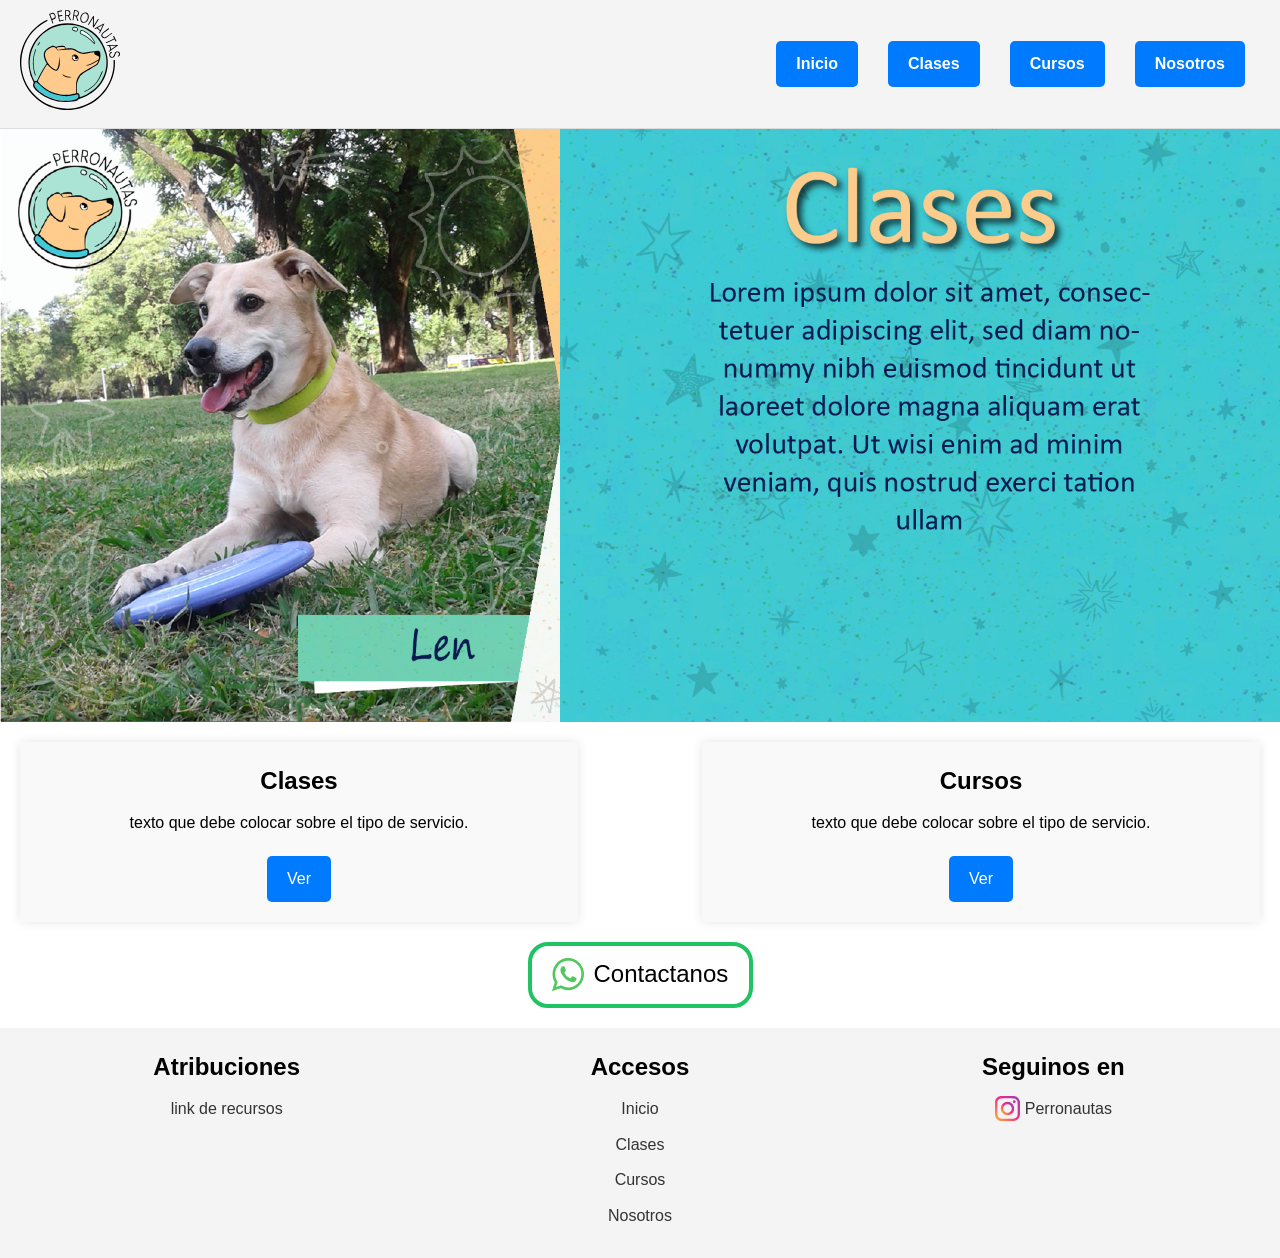
<file: Index.html>
<!DOCTYPE html>
<html lang="es">
<head>
    <meta charset="UTF-8">
    <title>Redireccionando...</title>
    <script>
        document.addEventListener("DOMContentLoaded", function() {
            
            function redirectToPage() {// Redireciona a otro archivo HTML
                window.location.href = './Visual/Html/Inicio.html'; 
            }
            redirectToPage();
        });
    </script>
</head>
<body>
</body>
</html>
</file>
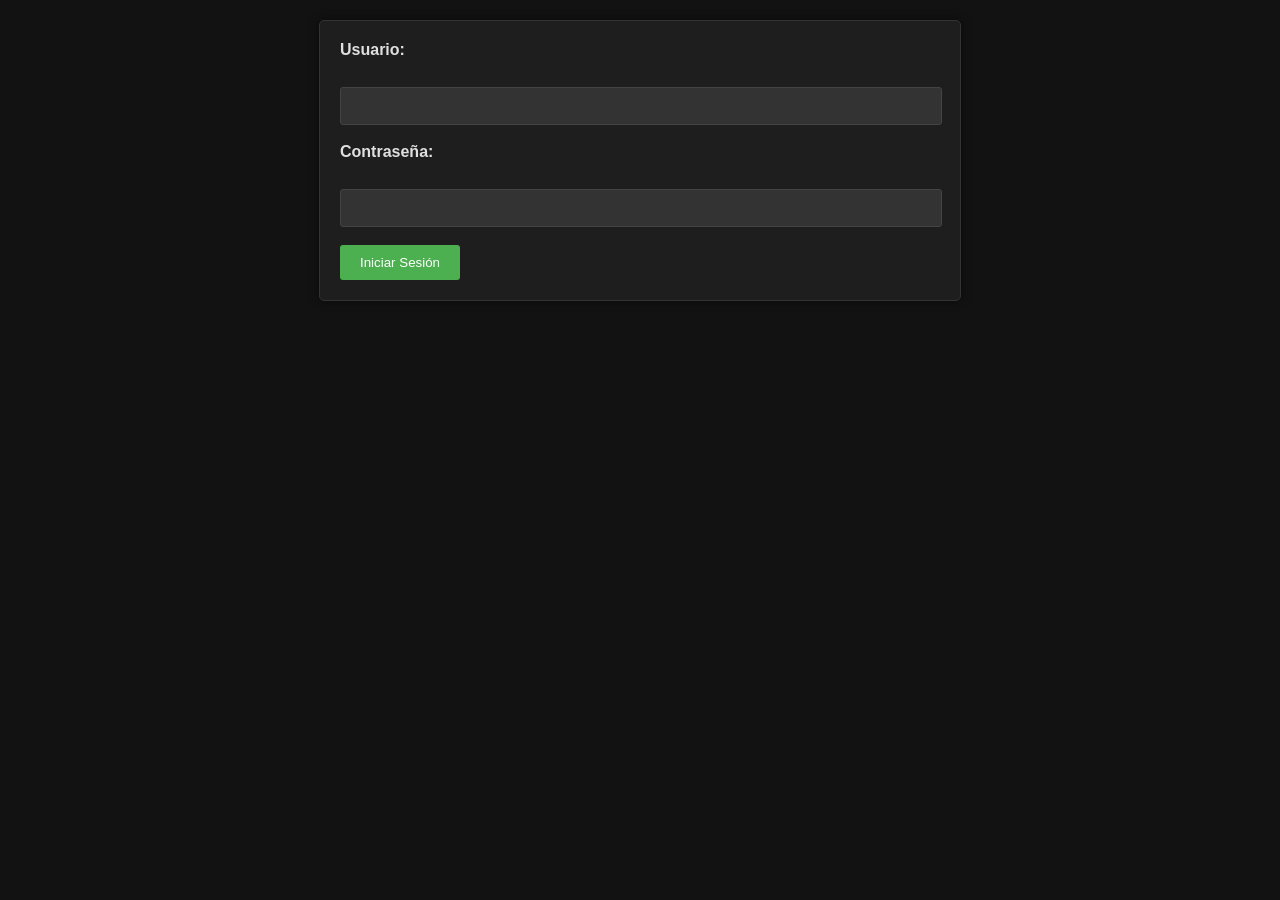
<file: Visual/Html/AdminDog.html>
<!DOCTYPE html>
<html lang="en">
<head>
    <meta charset="UTF-8">
    <meta name="viewport" content="width=device-width, initial-scale=1.0">
    <title>Administrador</title>
    <meta name="author" content="Matias Ruibal">
    <meta name="github" content="https://github.com/Matias372">
    <meta name="description" content="Perronautas. Adiestramiento.">
    <!-- Estilos -->
    <link rel="stylesheet" href="../CSS/Admin_estilos.css">
</head>
<body>
    <form action="../../Model/SessionLogin.php" method="POST" id="loginForm">
        <label for="username">Usuario:</label><br>
        <input type="text" id="username" name="username" required><br><br>
        <label for="password">Contraseña:</label><br>
        <input type="password" id="password" name="password" required><br><br>
        <button type="submit">Iniciar Sesión</button>
    </form>

    <div class="botones" style="display: none;">
        <button id="nuevoCurso">Nuevo Curso</button>
        <button id="modificar">Modificar Curso</button>
        <button id="Eliminar">Eliminar Curso</button>
        <button id="cerrarSesion">Cerrar Sesión</button>
    </div>

    <section class="contenedor" style="display: none;">

    </section>

    <div class="mensaje" style="display: none"></div>

    <script src="../../Control/Session.js"></script>
    <script src="../../Control/AdminCourses.js"></script>
</body>
</html>
</file>
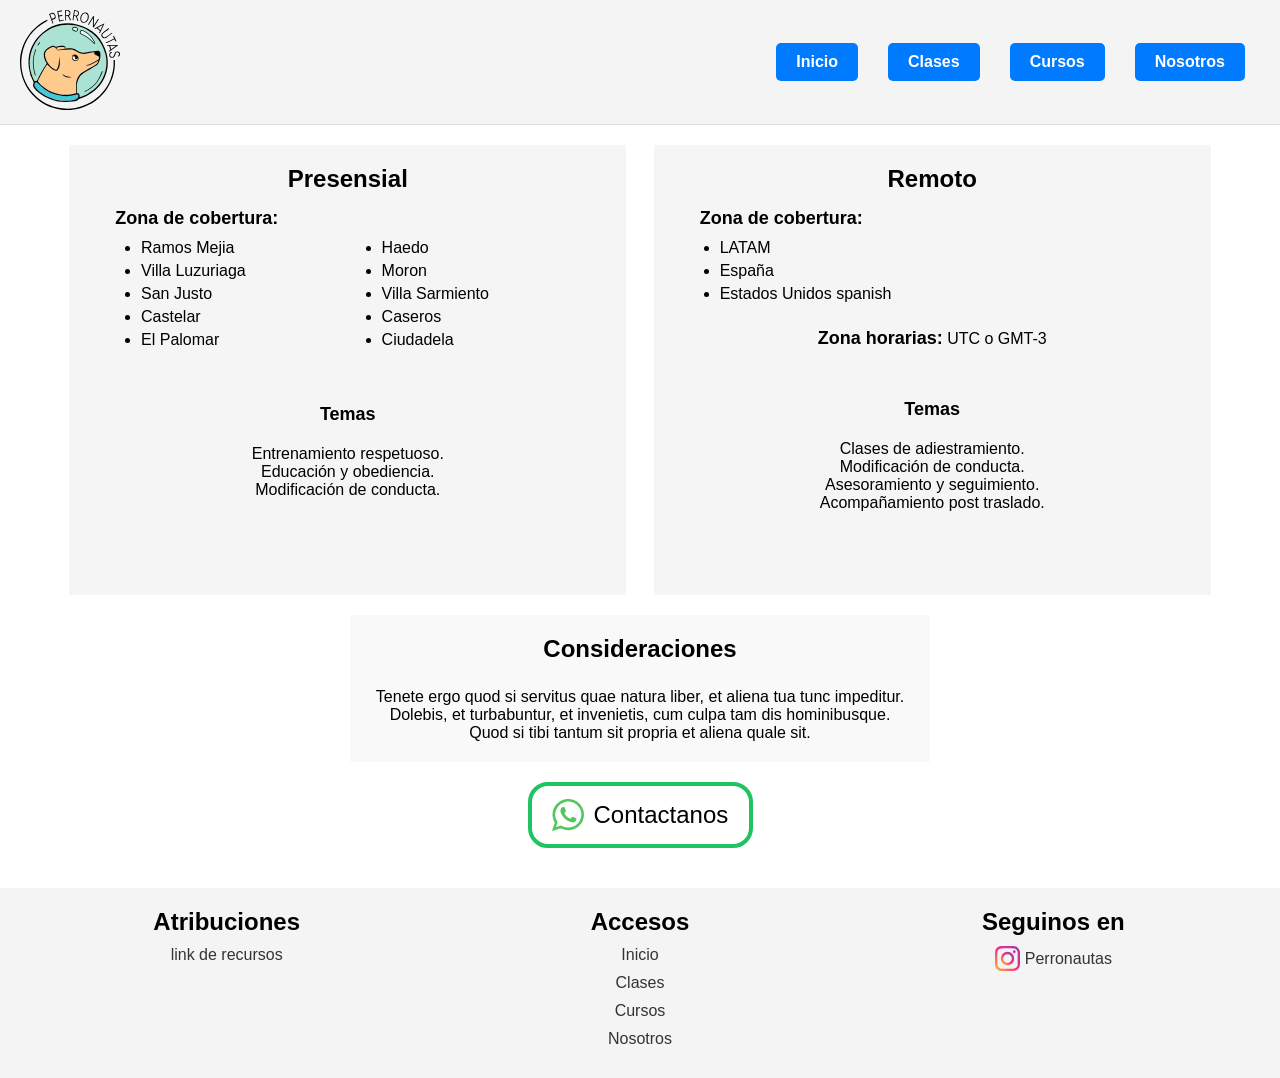
<file: Visual/Html/Clases.html>
<!DOCTYPE html>
<html lang="en">
<head>
    <meta charset="UTF-8">
    <meta name="viewport" content="width=device-width, initial-scale=1.0">
    <title>Clases</title>
    <meta name="author" content="Matias Ruibal">
    <meta name="github" content="https://github.com/Matias372">
    <meta name="description" content="Perronautas. Adiestramiento.">
    <!-- Estilos -->
    <link rel="stylesheet" href="../CSS/Header_estilos.css">
    <link rel="stylesheet" href="../CSS/Footer_estilos.css">
    <link rel="stylesheet" href="../CSS/Clases_estilos.css">
</head>
<body>
    
    <div id="Header"></div>

    <main>
        <div id="tipo-presensial">
            <h2>Presensial</h2>
            <h3>Zona de cobertura:</h3>
            <div>
                <ul>
                    <li>Ramos Mejia</li>
                    <li>Villa Luzuriaga</li>
                    <li>San Justo</li>
                    <li>Castelar</li>
                    <li>El Palomar</li>
                    <li>Haedo</li>
                    <li>Moron</li>
                    <li>Villa Sarmiento</li>
                    <li>Caseros</li>
                    <li>Ciudadela</li>
                </ul>
            </div>
            <h4>Temas</h4>
            <p>Entrenamiento respetuoso.</p>
            <p>Educación y obediencia.</p>
            <p>Modificación de conducta.</p>
        </div>
        
        <div id="tipo-remoto">
            <h2>Remoto</h2>
            <h3>Zona de cobertura:</h3>
            <ul>
                <li>LATAM</li>
                <li>España</li>
                <li>Estados Unidos spanish</li>
            </ul>
            <h5 id="zona-horaria">Zona horarias:</h5>
            <p id="zona-horaria">UTC o GMT-3</p>
            <h4>Temas</h4>
            <p>Clases de adiestramiento.</p>
            <p>Modificación de conducta.</p>
            <p>Asesoramiento y seguimiento.</p>
            <p>Acompañamiento post traslado.</p>
        </div>

        <div id="section-consideracion">

            <h2>Consideraciones</h2>
            <p>Tenete ergo quod si servitus quae natura liber, et aliena tua tunc impeditur. Dolebis, et turbabuntur, et invenietis, cum culpa tam dis hominibusque. Quod si tibi tantum sit propria et aliena quale sit.</p>

        </div>

        <div id="Btn-Contactanos">
            <a id="whatsapp" href="https://api.whatsapp.com/send/?phone=5491131849214&amp;text=%C2%A1Hola!%20Quisiera%20obtener%20informaci%C3%B3n%20sobre%20las%20clases&amp;type=phone_number&amp;app_absent=0" target="_blank" >
                <img src="../../Resources/Img/Icons/Whatsapp-icon.svg" alt="" width="32">Contactanos
            </a>
        </div>

    </main>

    <div id="Footer"></div>

    <script src="../../Control/HeaFoo_Handler.js"></script>
</body>
</html>
</file>
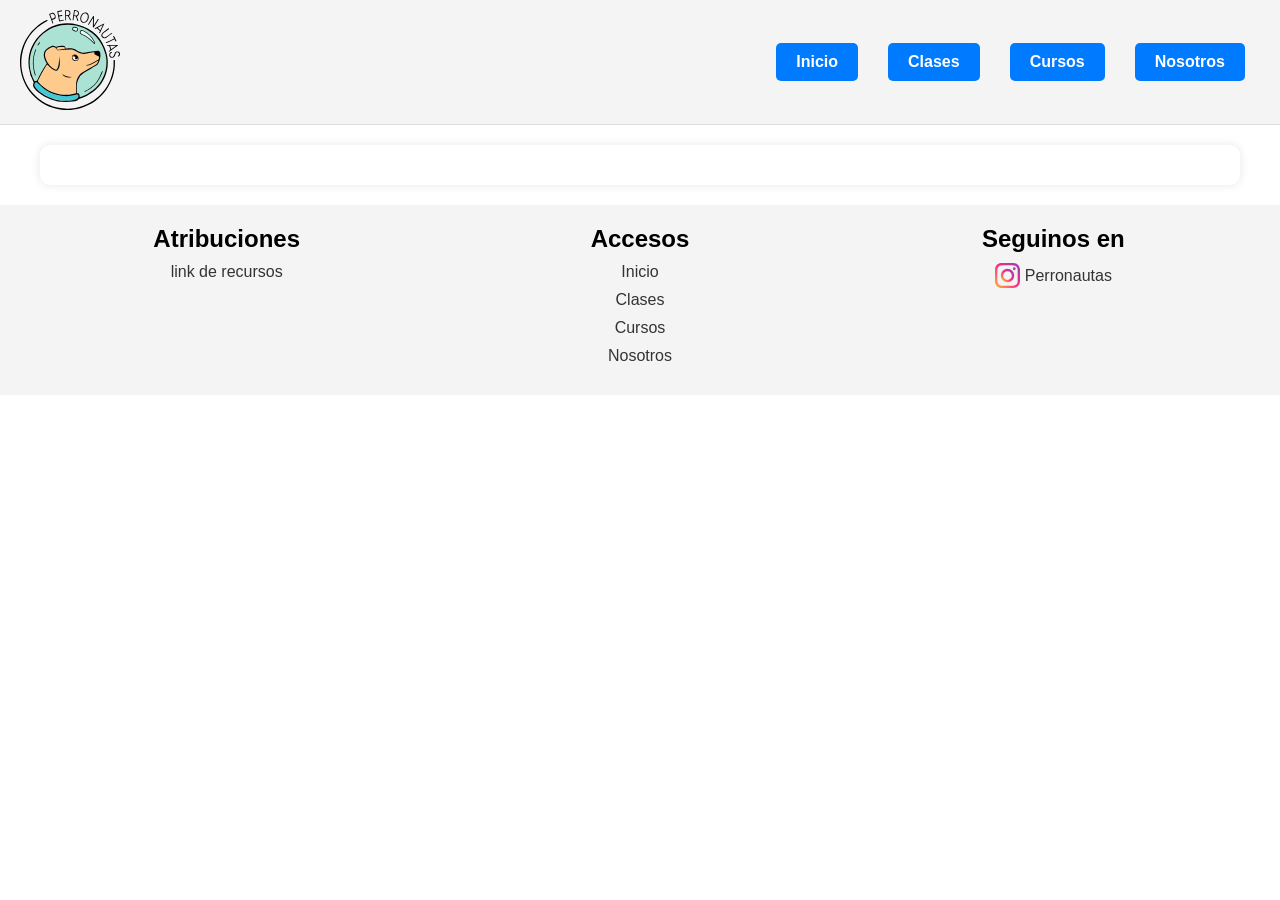
<file: Visual/Html/Cursos.html>
<!DOCTYPE html>
<html lang="en">
<head>
    <meta charset="UTF-8">
    <meta name="viewport" content="width=device-width, initial-scale=1.0">
    <title>Cursos</title>
    <meta name="author" content="Matias Ruibal">
    <meta name="github" content="https://github.com/Matias372">
    <meta name="description" content="Perronautas. Adiestramiento.">
    <!-- Estilos -->
    <link rel="stylesheet" href="../CSS/Header_estilos.css">
    <link rel="stylesheet" href="../CSS/Footer_estilos.css">
    <link rel="stylesheet" href="../CSS/Cursos_estilos.css">
    <!-- Scripts -->
</head>
<body>
    <div id="Header"></div>

    <main>
        <div class="curso-container">
            <!-- Los cursos serán renderizados aquí por el JavaScript -->
        </div>
    </main>

    <div id="Footer"></div>

    <script src="../../Control/HeaFoo_Handler.js"></script>
    <script src="../../Control/Cursos_Handler.js"></script>
</body>
</html>
</file>
<file: Visual/CSS/Admin_estilos.css>
* {
    margin: 0;
    padding: 0;
    font-family: Arial, sans-serif;
}

body {
    background-color: #121212;
    color: #e0e0e0;
}

form {
    max-width: 600px;
    margin: 20px auto;
    padding: 20px;
    background: #1e1e1e;
    border: 1px solid #333;
    border-radius: 5px;
    box-shadow: 0 0 10px rgba(0, 0, 0, 0.5);
}

form label {
    display: block;
    margin-bottom: 10px;
    font-weight: bold;
}

form input[type="text"], form input[type="password"], form textarea {
    width: calc(100% - 20px);
    padding: 10px;
    background: #333;
    border: 1px solid #444;
    border-radius: 3px;
    font-size: 14px;
    color: #e0e0e0;
}

form textarea {
    height: 150px;
}

form button[type="submit"] {
    padding: 10px 20px;
    border: none;
    border-radius: 3px;
    cursor: pointer;
    background-color: #4CAF50;
    color: white;
    transition: background-color 0.3s ease;
}

form button[type="submit"]:hover {
    background-color: #45a049;
}

form .message {
    margin-top: 10px;
    padding: 10px;
    border-radius: 3px;
}

.success {
    background-color: #2e7d32;
    border-color: #1b5e20;
    color: #e0e0e0;
}

.error {
    background-color: #d32f2f;
    border-color: #b71c1c;
    color: #e0e0e0;
}

body .botones {
    margin-top: 10px;
    margin-bottom: 10px;
    justify-content: space-around;
}

body .botones button {
    padding: 10px 20px;
    margin: 5px;
    border: none;
    border-radius: 5px;
    background-color: #4CAF50;
    color: white;
    font-size: 16px;
    cursor: pointer;
    transition: background-color 0.3s ease;
}

body .botones button:hover {
    background-color: #45a049;
}

body .botones button:active {
    background-color: #3e8e41;
}

#modulosContainer .modulo {
    display: flex;
    align-items: center;
    margin-bottom: 5px;
}

#modulosContainer .modulo input {
    width: 50%;
}

/* Estilos para el contenedor de confirmación */
.contenedor .confirmacion {
    background-color: #1e1e1e;
    border: 1px solid #333;
    border-radius: 5px;
    padding: 20px;
    margin-top: 20px;
    text-align: center;
}

/* Estilo para el párrafo de confirmación */
.contenedor .confirmacion p {
    font-size: 16px;
    color: #e0e0e0;
    margin-bottom: 20px;
}

/* Estilos para los botones dentro de la confirmación */
.contenedor .confirmacion button {
    padding: 10px 20px;
    margin: 5px;
    border: none;
    border-radius: 5px;
    font-size: 16px;
    cursor: pointer;
    transition: background-color 0.3s ease;
}

.contenedor .confirmacion #confirmarEliminar {
    background-color: #d32f2f;
    color: white;
}

.contenedor .confirmacion #confirmarEliminar:hover {
    background-color: #c82333;
}

.contenedor .confirmacion #confirmarEliminar:active {
    background-color: #bd2130;
}

.contenedor .confirmacion #cancelarEliminar {
    background-color: #6c757d;
    color: white;
}

.contenedor .confirmacion #cancelarEliminar:hover {
    background-color: #5a6268;
}

.contenedor .confirmacion #cancelarEliminar:active {
    background-color: #545b62;
}
</file>
<file: Visual/CSS/Header_estilos.css>
* {
    margin: 0;
    padding: 0;
    box-sizing: border-box;
}

header {
    display: flex;
    justify-content: space-between;
    align-items: center;
    padding: 10px 20px;
    background-color: #f4f4f4;
    border-bottom: 1px solid #ddd;
}

header img {
    max-width: 100px;
    height: auto;
}


#toggle-menu-btn {
    display: none;
}

nav#botones ul {
    display: flex;
    list-style-type: none;
    margin: 0;
    padding: 0;
}

nav#botones ul li {
    margin: 0 15px;
}

nav#botones ul li a {
    text-decoration: none;
    color: #333;
    font-weight: bold;
    padding: 10px 20px;
    background-color: #007BFF;
    color: #fff;
    border-radius: 5px;
    display: inline-block;
}

nav#botones ul li a:hover {
    background-color: #0056b3;
}

/* Estilos para móvil */
@media (max-width: 768px) {

    header {
        flex-direction: column;
        align-items: flex-start;
        margin: 0px;
        padding: 0px;
    }

    header section{
        width: 100%;
        display: flex;
        flex-direction: row;
        margin: 0px !important;
        align-items: center;
        justify-content: space-between;
    }

    header #menu{
        margin-bottom: 0px !important; /* se agrega important ya que es afectado por otro*/
    }

    section#logo-toggle {
        padding: 10px 20px;
    }

    nav#botones {
        display: none; 
        width: 100%;
    }


    #toggle-menu-btn {
        display: block; 
        font-size: 30px;
        background: none;
        border: none;
        cursor: pointer;
        height: fit-content;
    }
    
    nav#botones.active {
        display: flex; 
        flex-direction: column; 
        align-items: center; 
        margin-top: 5px;
    }

    nav#botones.active ul {
        display: flex;
        flex-direction: column;
        align-items: center;
        width: 100%;
    }

    nav#botones.active ul li {
        width: 100%;
    }

    nav#botones.active ul li a {
        width: 100%;
        text-align: center;
        border-radius: 0%;
        background-color: darkgray;
        border: 2px solid black;
    }

}
</file>
<file: Visual/CSS/Footer_estilos.css>
footer {
    background: #f4f4f4;
    padding: 20px;
    display: flex;
    justify-content: space-around;
    text-align: center;
}

footer div {
    flex: 1;
}

footer div h2 {
    margin-bottom: 10px;
}

footer div a {
    display: block;
    margin-bottom: 10px;
    text-decoration: none;
    color: #333;
    transition: color 0.3s;
}

footer div a:hover {
    color: #007BFF;
}

footer div#Redes-sociales a {
    display: flex;
    align-items: center;
    justify-content: center;
}

footer div#Redes-sociales a img {
    margin-right: 5px;
}

footer div#Redes-sociales a:hover img {
    filter: brightness(1.2);
}

/* Estilos para móvil */
@media (max-width: 768px) {
    footer {
        flex-direction: column;
    }
}
</file>
<file: Visual/CSS/Clases_estilos.css>
body {
    font-family: Arial, sans-serif;
    margin: 0;
    padding: 0;
}

main {
    padding: 20px;
    max-width: 1200px;
    margin: 0 auto;
    text-align: center;
}

main h3, main h4, main h5{
    font-size: 18px;
}

#tipo-presensial, #tipo-remoto {
    display: inline-block;
    width: 48%;
    height: 450px;
    vertical-align: top;
    background-color: #f5f5f5;
    padding: 20px;
    box-sizing: border-box;
    margin-bottom: 20px;
}

#tipo-presensial {
    margin-right: 2%;
}

#tipo-presensial h2, #tipo-remoto h2 {
    margin-bottom: 15px;
}

#tipo-presensial h3, #tipo-remoto h3 {
    text-align: justify;
    margin-bottom: 10px;
    margin-left: 5%;
}

#tipo-presensial ul, #tipo-remoto ul {
    text-align: justify;
    list-style-type: disc;
    margin-left: 20px;
    margin-bottom: 25px;
    padding-left: 5%;
}

#tipo-presensial ul li, #tipo-remoto ul li {
    margin-bottom: 5px;
}

#tipo-presensial ul{
    column-count: 2;
    margin-left: 5%;
}

#tipo-remoto p{
    font-weight: normal !important;
}

#tipo-remoto #zona-horaria {
    font-weight: bold;
    display: inline;
}

#tipo-remoto h4{
    margin-top: 50px;
    margin-bottom: 20px;
}

#tipo-presensial h4{
    margin-top: 50px;
    margin-bottom: 20px;
}

#section-consideracion {
    background-color: #f9f9f9;
    padding: 20px;
    box-sizing: border-box;
    margin-bottom: 20px;
    width: 50%;
    display: inline-block;
    align-items: center;
}

#section-consideracion h2{
    margin-bottom: 25px;
}

#Btn-Contactanos {
    text-align: center;
    margin-bottom: 20px;
}

#Btn-Contactanos a {
    width: 225px;
    height: 66px;
    display: inline-flex;
    padding: 10px 20px;
    background: #ffffff;
    border: 4px solid #20c361;
    color: #000000;
    text-decoration: none;
    border-radius: 20px;
    transition: background 0.3s;
    font-size: 24px;
    align-items: center;
}

#Btn-Contactanos a:hover {
    background: #ceffe2;
}

#Btn-Contactanos a img {
    margin-right: 10px;
}


@media screen and (max-width: 768px) {
    #tipo-presensial, #tipo-remoto, #section-consideracion {
        display: block;
        width: 100%;
        margin-right: 0;
    }
}
</file>
<file: Visual/CSS/Cursos_estilos.css>
/* Estilos generales */
body {
    font-family: Arial, sans-serif;
    background-color: #ffffff;
    margin: 0;
    padding: 0;
}

/* Contenedor principal de los cursos */
.curso-container {
    max-width: 1200px;
    margin: 20px auto;
    padding: 20px;
    background-color: #ffffff;
    box-shadow: 0 0 10px rgba(0, 0, 0, 0.1);
    border-radius: 10px;
}

/* Título principal */
.curso-container h2 {
    text-align: center;
    color: #333333;
    margin-bottom: 20px;
}

/* Estilo de cada curso */
.curso {
    background-color: #afafaf; /*color de la barra dropdown del curso*/
    border: 1px solid #e0e0e0;
    border-radius: 10px;
    margin-bottom: 20px;
    overflow: hidden;
    position: relative; 
    padding-bottom: 50px; 
}

/* Estilo del encabezado de cada curso */
.curso-header {
    display: flex;
    align-items: flex-start;
    padding: 10px;
    background-color: #f5f5f5;
    border-bottom: 1px solid #e0e0e0;
}

/* Imagen del curso */
.curso-imagen {
    width: 250px;
    height: 200px;
    margin-right: 20px;
    background-color: #949494;
}

/* Detalles del curso */
.nombrecurso-detalles h3 {
    margin: 0;
    margin-bottom: 10px;
    color: #333333;
}

.nombrecurso-detalles p {
    margin: 5px 0 0 0;
    margin-right: 5%;
    color: #666666;
}

/* Botón de toggle */
.toggle-button {
    background: none;
    border: none;
    font-size: 24px;
    cursor: pointer;
    color: #333333;
    transition: transform 0.2s ease-in-out;
    position: absolute; /* Posicionar absolutamente dentro del contenedor .curso */
    bottom: 10px; /* Espacio desde la parte inferior */
    right: 10px; /* Espacio desde la parte derecha */
}

.toggle-button:hover {
    color: #555555;
}

/* Contenido del curso */
.nombrecurso-contenido {
    background-color: #ffffff; /*color de la barra dropdown del curso*/
    padding: 20px;
    display: none;
    flex-direction: column;
    text-align: center;
}

.nombrecurso-contenido section {
    column-count: 2;
}

.nombrecurso-contenido section div {
    break-inside: avoid;
    margin-left: 5%;
    margin-right: 5%;
    text-align: justify;
}

.nombrecurso-contenido section div p {
    margin-bottom: 10px;
}

.nombrecurso-contenido ul {
    padding: 0;
    list-style: none;
    margin: 0;
}

.nombrecurso-contenido li {
    margin-bottom: 10px;
    color: #333333;
}

/* Medios de pago */
.pago {
    display: flex;
    justify-content: space-between;
    margin-bottom: 10px;
    margin-top: 25px;
}

.pago span {
    display: inline-block;
}

.monto {
    font-weight: bold;
    color: #333333;
    margin-left: 20px; /* Añade espacio entre los span */
}

/* Botón de inscripción */
.inscribirse-button {
    display: inline-block;
    padding: 10px 20px;
    margin-top: 20px;
    background-color: #4CAF50;
    color: #ffffff;
    text-align: center;
    border: none;
    border-radius: 5px;
    cursor: pointer;
    text-decoration: none;
    transition: background-color 0.3s ease;
    align-self: center;  
}

.inscribirse-button:hover {
    background-color: #45a049;
}

/* Estilos responsivos */
@media (max-width: 768px) {
    .curso-header {
        flex-direction: column;
        align-items: center;
        padding: 20px; /* Ajustar padding para mejorar el espaciado */
    }
    
    .curso-imagen {
        margin-right: 0;
        margin-bottom: 10px;
    }
    
    .nombrecurso-contenido section {
        flex-direction: column;
        column-count: 1;
    }
    
    .medios-pago {
        margin-left: 0;
        margin-top: 20px;
    }
    
    .inscribirse-button {
        align-self: center;
    }

    .nombrecurso-detalles p {
        margin-right: 0px;
    }

    .nombrecurso-contenido section div {
        margin-left: 0px;
        margin-right: 0px;
    }
}
</file>
